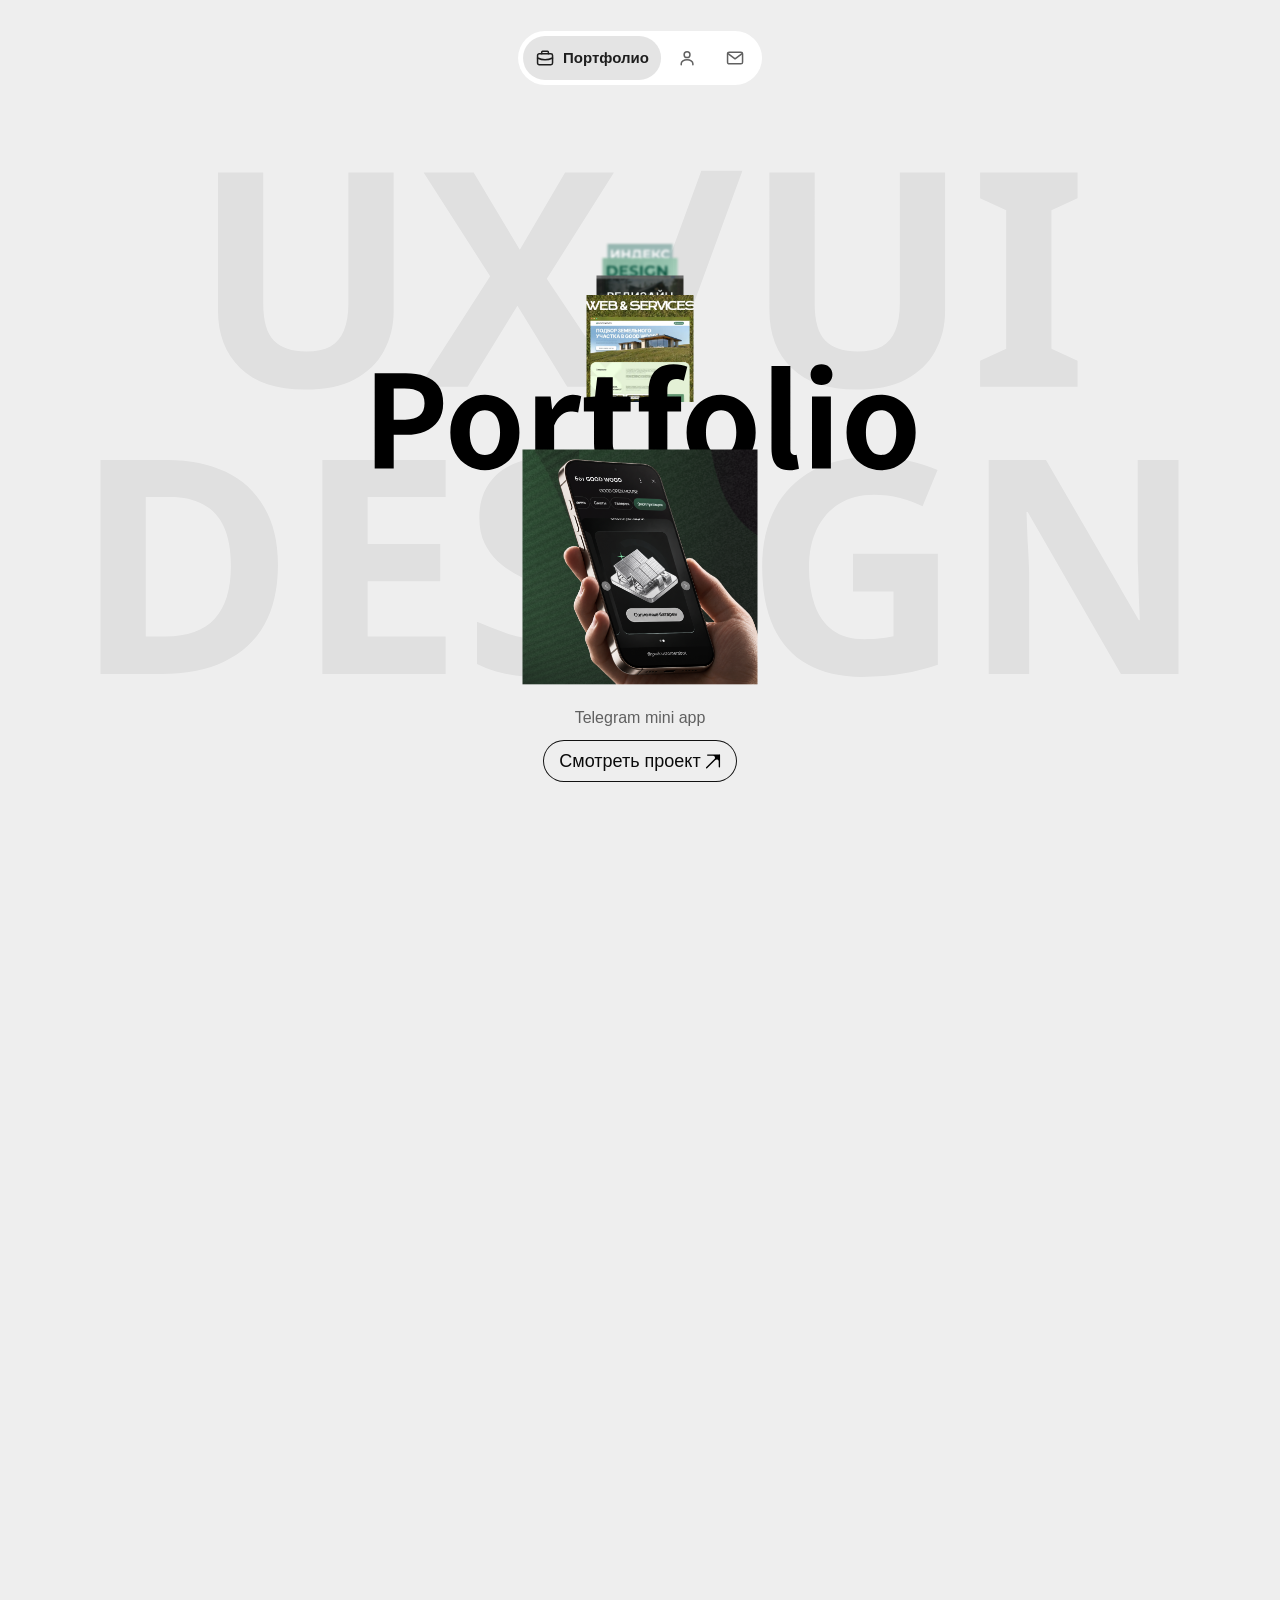
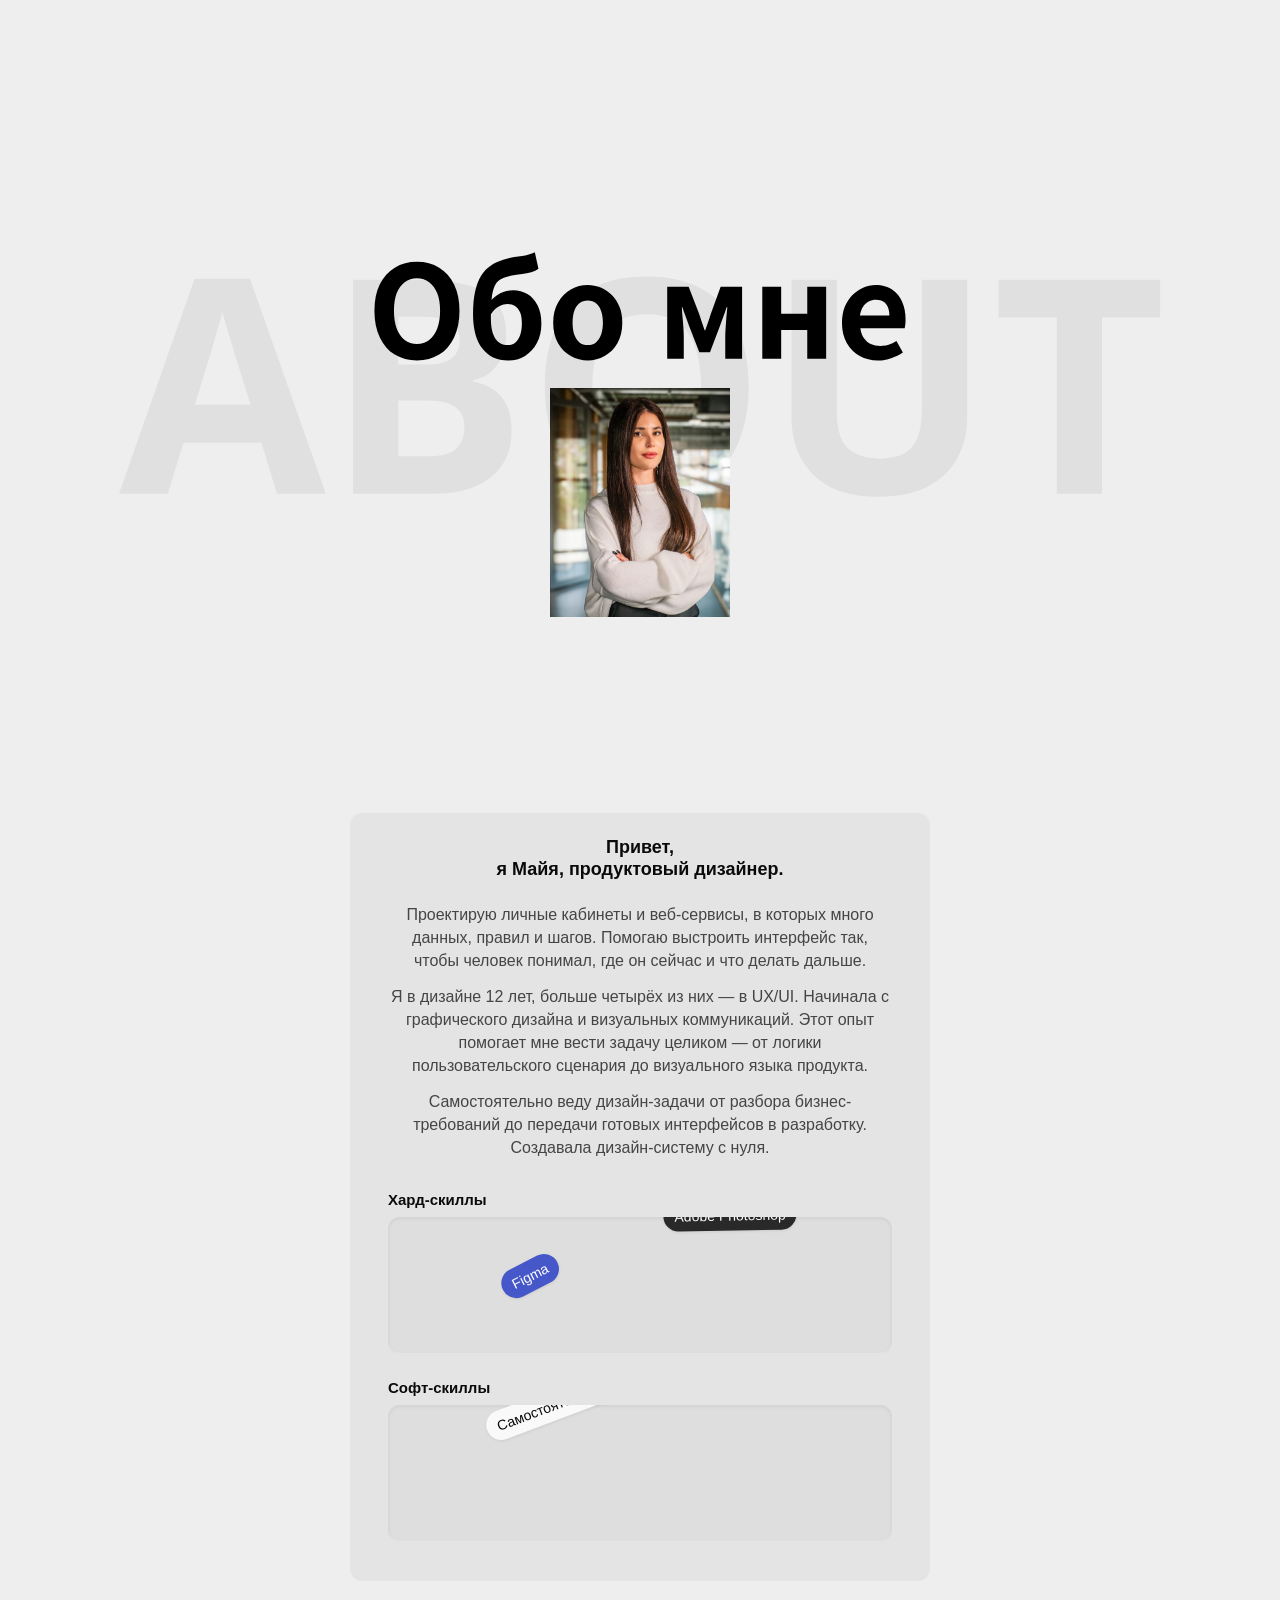
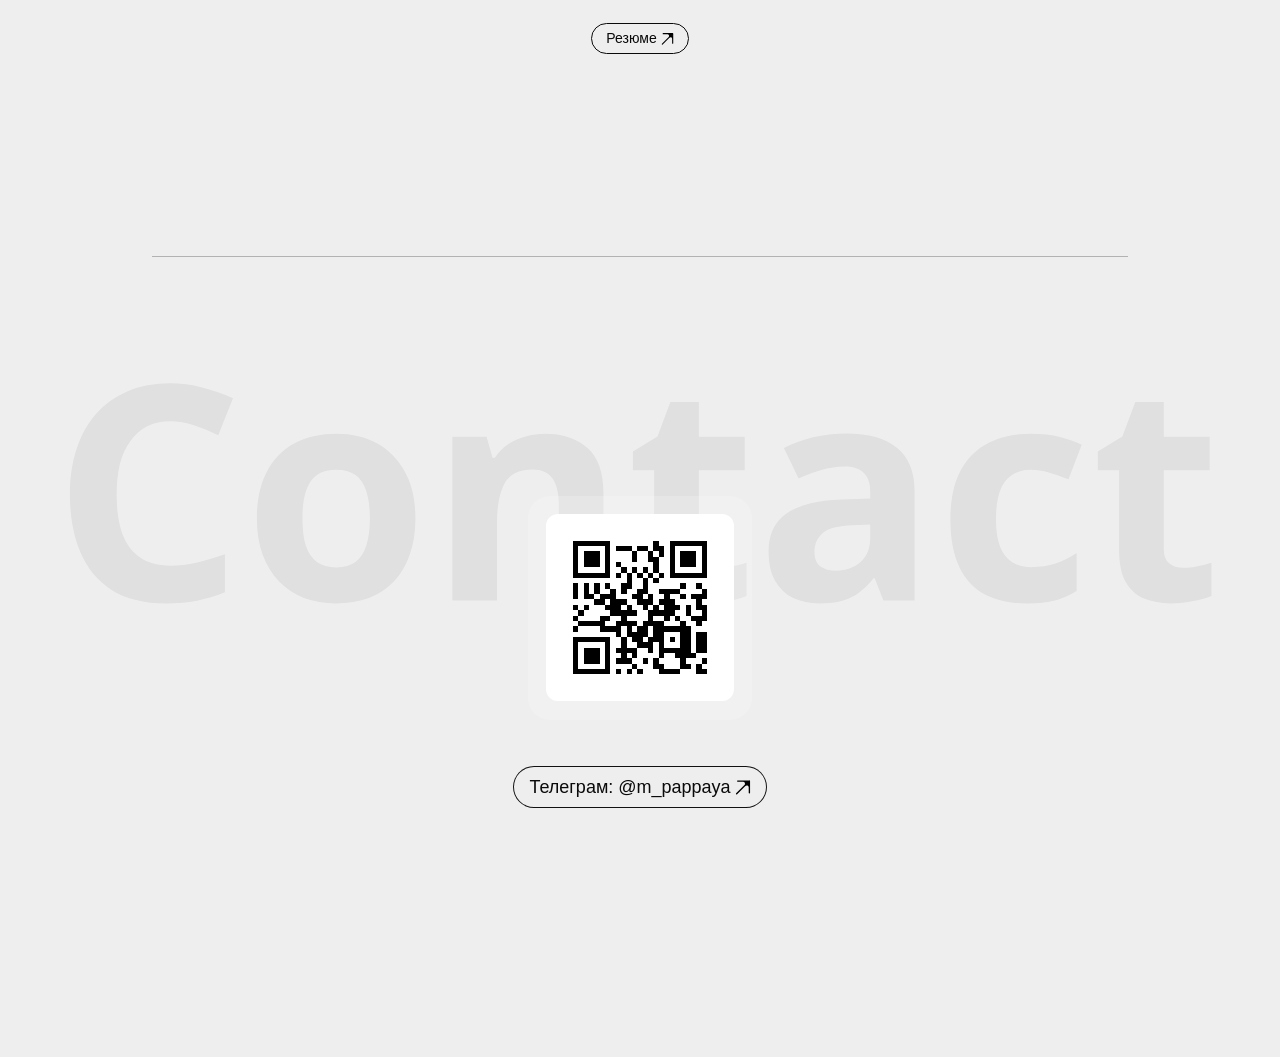
<file: index.html>
<!doctype html>
<html lang="ru">
<head>
  <meta charset="utf-8">
  <meta name="viewport" content="width=device-width, initial-scale=1">
  <meta name="description" content="Портфолио UX/UI-дизайнера. Избранные проекты.">
  <meta name="theme-color" content="#eeeeee">
  <link rel="icon" href="data:,">
  <title>Портфолио UX/UI-дизайнера</title>
  <link rel="stylesheet" href="./styles.css">
  <link rel="stylesheet" href="./about.css">
  <link rel="stylesheet" href="./contacts.css">
  <script src="./scroll.js" defer></script>
  <script src="./header-menu.js" defer></script>
  <script src="./about.js" defer></script>
  <script src="./about-skills.js" defer></script>
  <script src="./backdrop-reveal.js" defer></script>
</head>
<body>
  <nav class="nav" aria-label="Разделы портфолио">
    <span class="nav-highlight" aria-hidden="true"></span>
    <a class="nav-item" href="#portfolio" aria-current="location" data-selected title="Портфолио">
      <svg class="nav-icon" viewBox="0 0 24 24" aria-hidden="true">
        <rect x="3" y="7" width="18" height="13" rx="2"/>
        <path d="M8 7V5a1 1 0 0 1 1-1h6a1 1 0 0 1 1 1v2M3 12a21 21 0 0 0 18 0"/>
      </svg>
      <span class="nav-label"><span class="nav-label-text">Портфолио</span></span>
    </a>
    <a class="nav-item" href="#about" title="Обо мне">
      <svg class="nav-icon" viewBox="0 0 24 24" aria-hidden="true">
        <circle cx="12" cy="8" r="3.5"/>
        <path d="M5 20v-1a7 5 0 0 1 14 0v1"/>
      </svg>
      <span class="nav-label"><span class="nav-label-text">Обо мне</span></span>
    </a>
    <a class="nav-item" href="#contacts" title="Контакты">
      <svg class="nav-icon" viewBox="0 0 24 24" aria-hidden="true">
        <rect x="3" y="5" width="18" height="14" rx="2"/>
        <path d="m4 7 8 6 8-6"/>
      </svg>
      <span class="nav-label"><span class="nav-label-text">Контакты</span></span>
    </a>
  </nav>
  <main>
    <section id="portfolio" class="hero" aria-label="Портфолио">
      <div class="viewport">
        <div class="scene">
          <div class="backdrop" aria-hidden="true">
            <img class="backdrop-ux" src="./assets/ux-ui.svg" alt="" data-backdrop-reveal>
            <img class="backdrop-design" src="./assets/design.svg" alt="" data-backdrop-reveal="from-right">
          </div>

          <h1 class="headline">
            <img src="./assets/portfolio.svg" alt="Portfolio">
          </h1>

          <div class="covers" aria-hidden="true">
            <img class="cover" src="./assets/price-index.webp" data-title="Индекс цен" data-project-url="./price-index.html" alt="">
            <img class="cover" src="./assets/design-system.webp" data-title="Дизайн-система" data-project-url="./design-system.html" alt="">
            <img class="cover" src="[data-uri]" data-title="Редизайн сайта GWD.RU" data-project-url="./website-redesign.html" alt="">
            <img class="cover" src="./assets/land-search.webp" data-title="Подбор земельного участка" data-project-url="./land-selection.html" alt="">
            <img class="cover is-active" src="./assets/good-wood.webp" data-title="Telegram mini app" data-project-url="./telegram-mini-app.html" alt="">
          </div>

          <div class="project">
            <p id="project-title" class="project-title">Telegram mini app</p>
            <a class="project-link pill-link" href="./telegram-mini-app.html" role="link" aria-describedby="project-title">
              <span>Смотреть проект</span>
              <img src="./assets/arrow.svg" alt="" width="16" height="16">
            </a>
          </div>
        </div>
      </div>
    </section>

    <section id="about" class="about" aria-labelledby="about-title">
      <div class="about-intro">
        <div class="about-scene">
          <img class="about-backdrop" src="./assets/about-backdrop.svg" alt="" width="1044" height="223" data-backdrop-reveal="from-right">
          <h2 id="about-title" class="about-title">
            <img src="./assets/about-title.svg" alt="Обо мне" width="533" height="111">
          </h2>
          <img class="about-portrait" src="./assets/maya-portrait.webp" alt="Майя" width="600" height="762">
        </div>
      </div>

      <div class="about-details">
        <article class="about-card" aria-labelledby="about-greeting">
          <h3 id="about-greeting">Привет,<br>я Майя, продуктовый дизайнер.</h3>
          <div class="about-copy">
            <p>Проектирую личные кабинеты и веб-сервисы, в которых много данных, правил и шагов. Помогаю выстроить интерфейс так, чтобы человек понимал, где он сейчас и что делать дальше.</p>
            <p>Я в дизайне 12 лет, больше четырёх из них — в UX/UI. Начинала с графического дизайна и визуальных коммуникаций. Этот опыт помогает мне вести задачу целиком — от логики пользовательского сценария до визуального языка продукта.</p>
            <p>Самостоятельно веду дизайн-задачи от разбора бизнес-требований до передачи готовых интерфейсов в разработку. Создавала дизайн-систему с нуля.</p>
          </div>

          <div class="skills">
            <section class="skill-group" aria-labelledby="hard-skills">
              <h4 id="hard-skills">Хард-скиллы</h4>
              <div class="skill-well">
                <ul class="skill-tray" aria-labelledby="hard-skills">
                  <li><span>Figma</span></li>
                  <li><span>Adobe Photoshop</span></li>
                  <li><span>Adobe Illustrator</span></li>
                  <li><span>CorelDRAW</span></li>
                  <li><span>Claude Code</span></li>
                  <li><span>Codex</span></li>
                </ul>
              </div>
            </section>
            <section class="skill-group" aria-labelledby="soft-skills">
              <h4 id="soft-skills">Софт-скиллы</h4>
              <div class="skill-well">
                <ul class="skill-tray" aria-labelledby="soft-skills">
                  <li><span>Самостоятельность</span></li>
                  <li><span>Системное мышление</span></li>
                  <li><span>Умение прояснять требования</span></li>
                  <li><span>Аргументация дизайн-решений</span></li>
                  <li><span>Коммуникация с командой</span></li>
                </ul>
              </div>
            </section>
          </div>
        </article>

        <a class="about-resume" href="https://hh.ru/resume/0a3f9a51ff0d8aca550039ed1f546530315a4f">
          <span>Резюме</span>
          <img src="./assets/arrow.svg" alt="" width="13" height="13">
        </a>
      </div>
    </section>

    <section id="contacts" class="contacts" aria-labelledby="contacts-title">
      <span class="contacts-divider" aria-hidden="true" data-backdrop-reveal></span>
      <div class="contacts-content">
        <h2 id="contacts-title" class="contacts-title">
          <img src="./assets/contact-title.svg" alt="Контакты" width="1144" height="223" data-backdrop-reveal>
        </h2>
        <div class="contacts-qr">
          <img src="./assets/contact-telegram.png" alt="QR-код для связи в Telegram" width="350" height="350">
        </div>
        <a class="pill-link contact-link" href="https://t.me/m_pappaya">
          <span>Телеграм: @m_pappaya</span>
          <img src="./assets/arrow.svg" alt="" width="16" height="16">
        </a>
      </div>
    </section>
  </main>
</body>
</html>
</file>
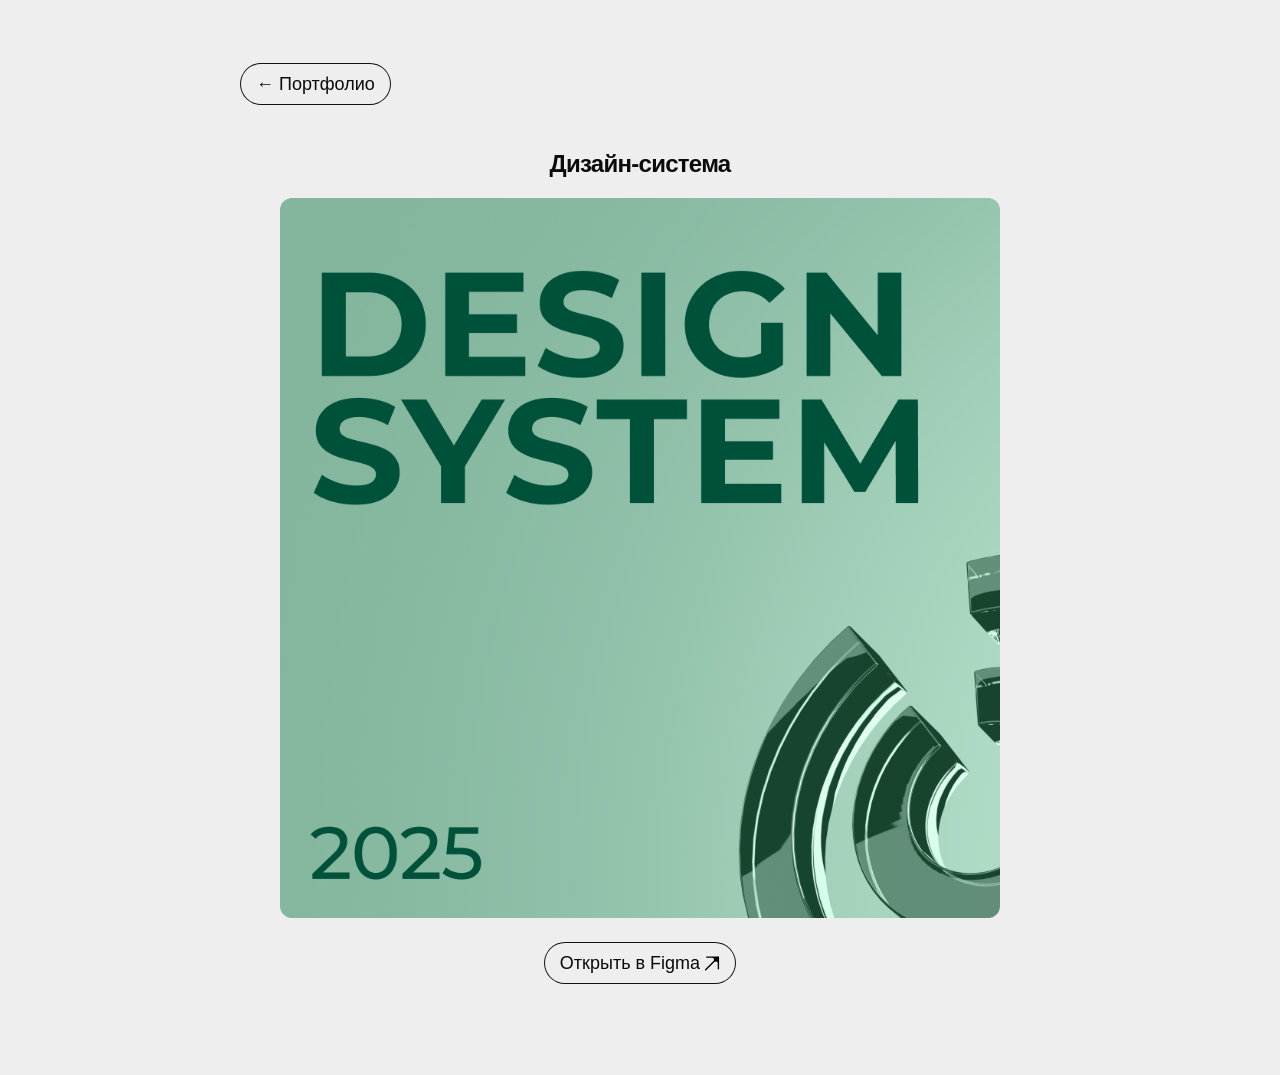
<file: design-system.html>
<!doctype html><html lang="ru"><head><meta charset="utf-8"><meta name="viewport" content="width=device-width, initial-scale=1"><meta name="theme-color" content="#eeeeee"><link rel="icon" href="data:,"><link rel="stylesheet" href="./styles.css"><title>Дизайн-система — Портфолио</title></head><body><main class="case-page redesign-page"><a class="pill-link" href="./index.html#portfolio">← Портфолио</a><section class="case-project" aria-labelledby="case-title"><h1 id="case-title">Дизайн-система</h1><img class="redesign-preview" src="./assets/design-system.webp" alt="Превью проекта Дизайн-система" width="940"><div class="redesign-actions" aria-label="Ссылки на проект"><a class="pill-link" href="https://www.figma.com/design/hRiXL8DSKrAsJkS54wPiDt/DESIGN-SYSTEM--Copy-?node-id=1610-21&amp;t=apATE0VGJPRNxL57-0" target="_blank" rel="noopener noreferrer"><span>Открыть в Figma</span><img src="./assets/arrow.svg" alt="" width="16" height="16"></a></div></section></main></body></html>
</file>
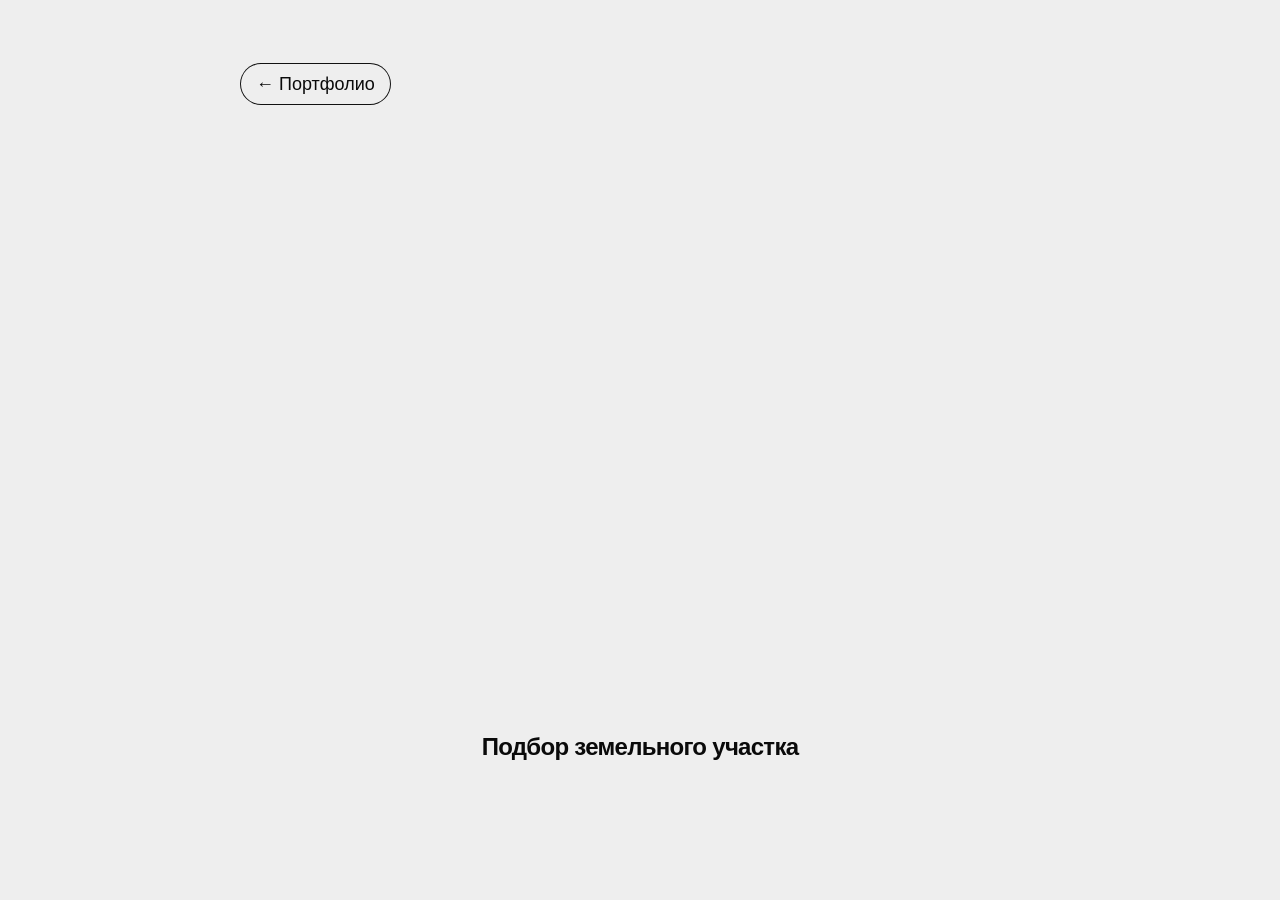
<file: land-selection.html>
<!doctype html><html lang="ru"><head><meta charset="utf-8"><meta name="viewport" content="width=device-width, initial-scale=1"><link rel="stylesheet" href="./styles.css"><title>Подбор земельного участка — Портфолио</title></head><body><main class="case-page"><a class="pill-link" href="./index.html#portfolio">← Портфолио</a><section class="case-project" aria-labelledby="case-title"><iframe class="case-embed" title="Кейс на Behance" src="https://www.behance.net/embed/project/258865535?ilo0=1" width="404" height="316" loading="lazy" referrerpolicy="strict-origin-when-cross-origin" allow="clipboard-write" allowfullscreen></iframe><h1 id="case-title">Подбор земельного участка</h1></section></main></body></html>
</file>
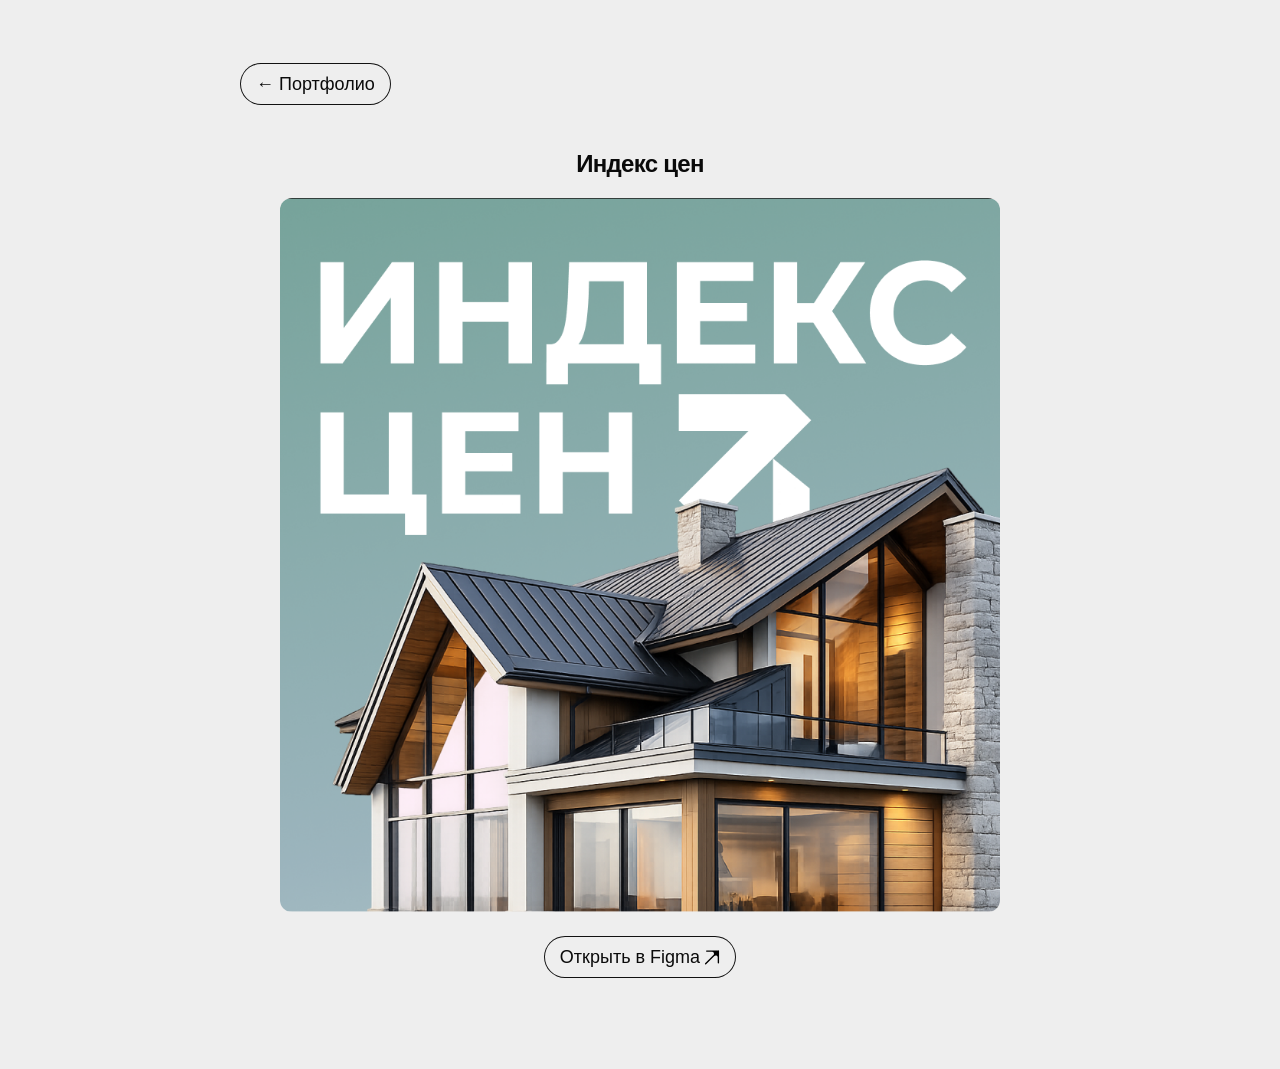
<file: price-index.html>
<!doctype html><html lang="ru"><head><meta charset="utf-8"><meta name="viewport" content="width=device-width, initial-scale=1"><meta name="theme-color" content="#eeeeee"><link rel="icon" href="data:,"><link rel="stylesheet" href="./styles.css"><title>Индекс цен — Портфолио</title></head><body><main class="case-page redesign-page"><a class="pill-link" href="./index.html#portfolio">← Портфолио</a><section class="case-project" aria-labelledby="case-title"><h1 id="case-title">Индекс цен</h1><img class="redesign-preview" src="./assets/price-index.webp" alt="Превью проекта Индекс цен" width="940"><div class="redesign-actions" aria-label="Ссылки на проект"><a class="pill-link" href="https://www.figma.com/design/UMTQMfLCDbjjLU2CMwf8yF/Portfolio?node-id=106-46068&amp;t=NVHPjtDxDbQPYGdf-0" target="_blank" rel="noopener noreferrer"><span>Открыть в Figma</span><img src="./assets/arrow.svg" alt="" width="16" height="16"></a></div></section></main></body></html>
</file>
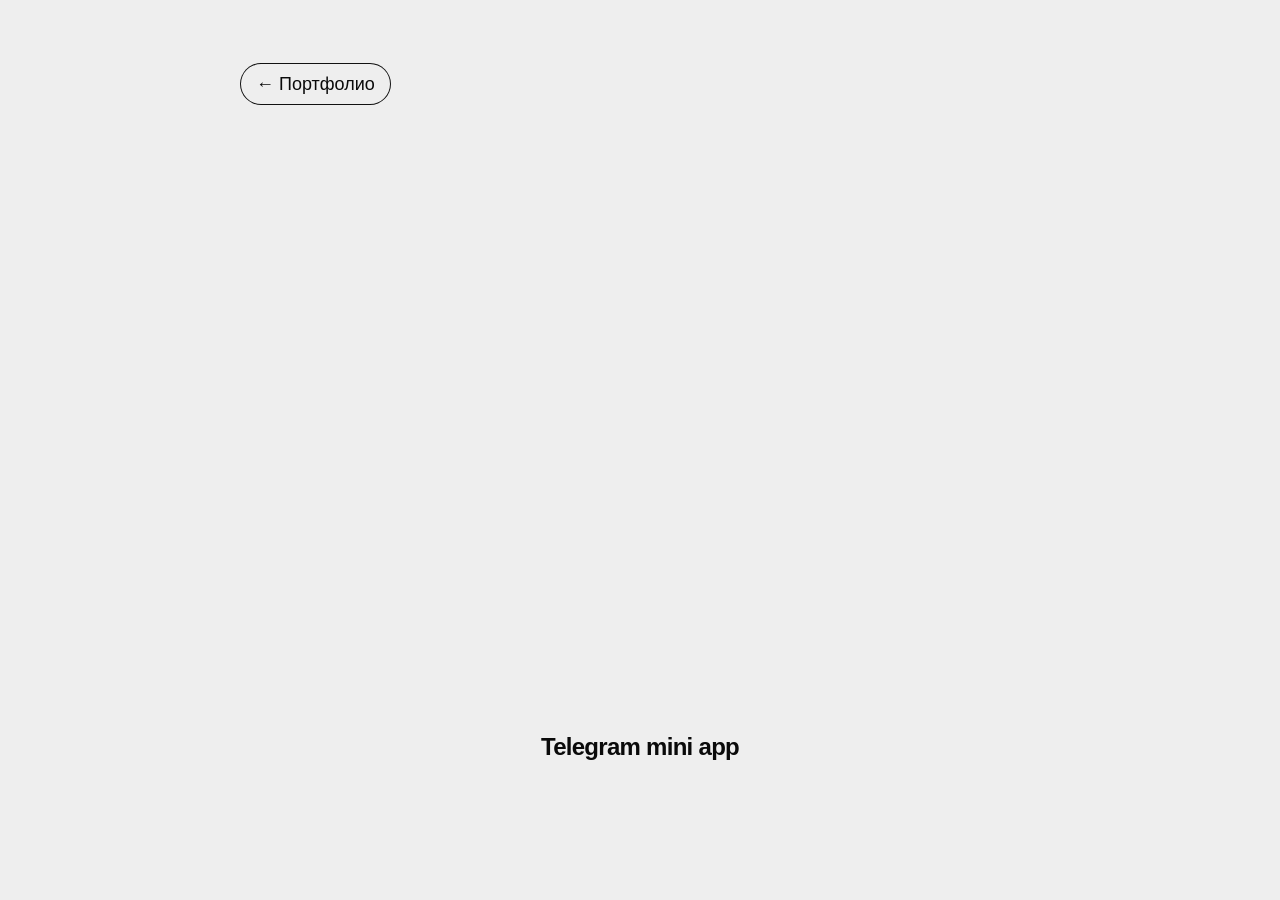
<file: telegram-mini-app.html>
<!doctype html>
<html lang="ru">
<head>
  <meta charset="utf-8">
  <meta name="viewport" content="width=device-width, initial-scale=1">
  <meta name="theme-color" content="#eeeeee">
  <link rel="icon" href="data:,">
  <link rel="stylesheet" href="./styles.css">
  <title>Telegram mini app — Портфолио</title>
</head>
<body>
  <main class="case-page">
    <a class="pill-link" href="./index.html#portfolio">← Портфолио</a>
    <section class="case-project" aria-labelledby="case-title">
      <iframe
        class="case-embed"
        title="Кейс Telegram mini app на Behance"
        src="https://www.behance.net/embed/project/258283341?ilo0=1"
        width="404"
        height="316"
        loading="lazy"
        referrerpolicy="strict-origin-when-cross-origin"
        allow="clipboard-write"
        allowfullscreen
      ></iframe>
      <h1 id="case-title">Telegram mini app</h1>
    </section>
  </main>
</body>
</html>
</file>
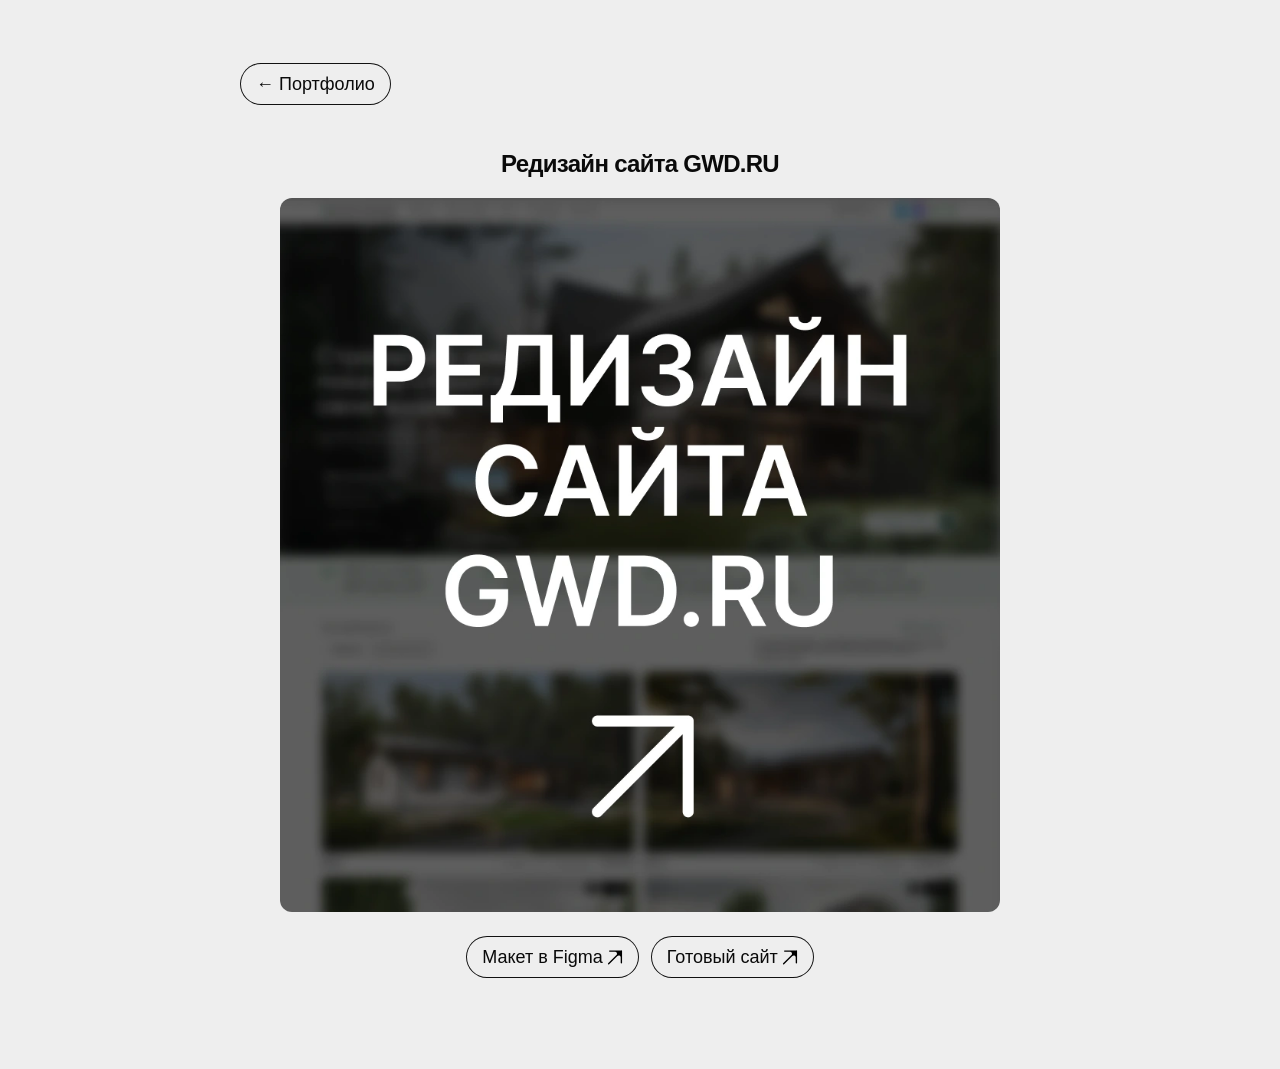
<file: website-redesign.html>
<!doctype html><html lang="ru"><head><meta charset="utf-8"><meta name="viewport" content="width=device-width, initial-scale=1"><meta name="theme-color" content="#eeeeee"><link rel="icon" href="data:,"><link rel="stylesheet" href="./styles.css"><title>Редизайн сайта GWD.RU — Портфолио</title></head><body><main class="case-page redesign-page"><a class="pill-link" href="./index.html#portfolio">← Портфолио</a><section class="case-project" aria-labelledby="case-title"><h1 id="case-title">Редизайн сайта GWD.RU</h1><img class="redesign-preview" src="[data-uri]" alt="Превью проекта Редизайн сайта GWD.RU" width="940"><div class="redesign-actions" aria-label="Ссылки на проект"><a class="pill-link" href="https://www.figma.com/design/UMTQMfLCDbjjLU2CMwf8yF/Portfolio?node-id=166-65169&amp;t=NVHPjtDxDbQPYGdf-0" target="_blank" rel="noopener noreferrer"><span>Макет в Figma</span><img src="./assets/arrow.svg" alt="" width="16" height="16"></a><a class="pill-link" href="https://www.gwd.ru" target="_blank" rel="noopener noreferrer"><span>Готовый сайт</span><img src="./assets/arrow.svg" alt="" width="16" height="16"></a></div></section></main></body></html>
</file>
<file: styles.css>
:root {
  color-scheme: light;
  background: #eee;
  color: #0a0a0a;
  font-family: Arial, sans-serif;
  scrollbar-width: thin;
}

* {
  box-sizing: border-box;
}

body {
  margin: 0;
}

img {
  display: block;
}

.hero.is-animated {
  min-block-size: 370svh;
}

.viewport {
  position: sticky;
  inset-block-start: 0;
  block-size: 100vh;
  block-size: 100dvh;
  overflow: clip;
  isolation: isolate;
  container-type: size;
}

.nav {
  --nav-padding: 5px;
  --nav-radius: 999px;
  --nav-highlight: #e4e4e4;
  display: flex;
  align-items: center;
  gap: 4px;
  position: fixed;
  z-index: 30;
  inset-block-start: clamp(16px, 4.3svh, 31px);
  inset-inline-start: 50%;
  inline-size: max-content;
  padding: var(--nav-padding);
  border-radius: var(--nav-radius);
  background: #fff;
  transform: translateX(-50%);
}

.nav-item {
  position: relative;
  z-index: 1;
  display: flex;
  align-items: center;
  min-block-size: 44px;
  padding: 0 12px;
  border: 0;
  border-radius: var(--nav-radius);
  background: transparent;
  color: #606060;
  font: inherit;
  font-size: 15px;
  font-weight: 700;
  text-decoration: none;
  line-height: 1.15;
  cursor: pointer;
}

.nav-item[data-selected],
.nav-item:hover {
  color: #1e1e1e;
}

.nav:not(.is-enhanced) .nav-item[data-selected] {
  background: var(--nav-highlight);
}

.nav-icon {
  flex: none;
  inline-size: 20px;
  block-size: 20px;
  fill: none;
  stroke: currentColor;
  stroke-width: 1.8;
  stroke-linecap: round;
  stroke-linejoin: round;
}

.nav-label {
  display: block;
  flex: none;
  inline-size: 0;
  opacity: 0;
}

.nav-item[data-selected] .nav-label {
  inline-size: max-content;
  opacity: 1;
}

.nav-label-text {
  display: block;
  inline-size: max-content;
  padding-inline-start: 8px;
  white-space: nowrap;
}

.nav-highlight {
  display: none;
  position: absolute;
  inset-inline-start: 0;
  inset-block-start: var(--nav-padding);
  block-size: 44px;
  border-radius: var(--nav-radius);
  background: var(--nav-highlight);
  pointer-events: none;
}

.nav.is-enhanced .nav-highlight {
  display: block;
}

.scene {
  --unit: min(1px, calc(100svh / 722), calc(100cqw / 1120));
  position: absolute;
  inset: 50% auto auto 50%;
  inline-size: 100%;
  block-size: calc(722 * var(--unit));
  transform: translate(-50%, -50%);
}

.backdrop img,
.headline,
.cover {
  position: absolute;
  inset-inline-start: 50%;
}

.backdrop img {
  transform: translateX(-50%);
  pointer-events: none;
}

.backdrop-ux {
  inline-size: calc(864 * var(--unit));
  inset-block-start: calc(81 * var(--unit));
  margin-inline-start: calc(8 * var(--unit));
}

.backdrop-design {
  inline-size: calc(1080 * var(--unit));
  inset-block-start: calc(368 * var(--unit));
}

@media (prefers-reduced-motion: no-preference) {
  .has-backdrop-motion [data-backdrop-reveal]:not(.is-revealed) {
    opacity: 0;
  }

  .has-backdrop-motion [data-backdrop-reveal].is-revealed {
    --backdrop-offset: clamp(-48px, -4vw, -18px);
    animation: backdrop-enter 680ms cubic-bezier(.22, .61, .36, 1) both;
  }

  .has-backdrop-motion [data-backdrop-reveal="from-right"].is-revealed {
    --backdrop-offset: clamp(18px, 4vw, 48px);
  }
}

@keyframes backdrop-enter {
  from { opacity: 0; translate: var(--backdrop-offset) 0; }
  to { opacity: 1; translate: 0; }
}

.headline {
  z-index: 4;
  inline-size: calc(546 * var(--unit));
  inset-block-start: calc(274 * var(--unit));
  margin: 0;
  transform: translateX(calc(-50% + 5 * var(--unit)));
  pointer-events: none;
}

.headline img {
  inline-size: 100%;
}

.cover {
  --size: 235;
  --top: 360.5;
  --blur: 0px;
  --opacity: 1;
  --layer: 10;
  --shift: 0;
  z-index: var(--layer);
  inset-block-start: 0;
  inline-size: calc(235 * var(--unit));
  aspect-ratio: 1;
  object-fit: cover;
  transform-origin: center top;
  transform:
    translate(calc(-50% + var(--shift) * var(--unit)), calc(var(--top) * var(--unit)))
    scale(calc(var(--size) / 235));
  filter: blur(var(--blur));
  opacity: var(--opacity);
  pointer-events: none;
}

.cover:nth-child(1) { --size: 65; --top: 155; --blur: 4px; --opacity: .75; --layer: 1; }
.cover:nth-child(2) { --size: 75; --top: 169; --blur: 3px; --opacity: .9; --layer: 2; }
.cover:nth-child(3) { --size: 87; --top: 186.5; --blur: 2px; --opacity: .9; --layer: 3; }
.cover:nth-child(4) { --size: 107; --top: 206; --blur: 1px; --opacity: 1; --layer: 4; }

.cover.is-active {
  z-index: 11;
  filter: none;
  opacity: 1;
}

.project {
  position: absolute;
  z-index: 15;
  inset-inline: 0;
  inset-block-start: calc(619 * var(--unit));
  display: grid;
  justify-items: center;
  gap: 12px;
  text-align: center;
}

.project-title {
  margin: 0;
  color: #606060;
  font-size: clamp(13px, calc(16 * var(--unit)), 16px);
  line-height: 20px;
}

.pill-link {
  display: inline-flex;
  align-items: center;
  gap: 4px;
  inline-size: max-content;
  border-radius: 999px;
  box-shadow: inset 0 0 0 1px #111;
  background: #eee;
  color: #0a0a0a;
  padding: 10px 16px;
  font-size: 18px;
  line-height: 22px;
  text-decoration: none;
}

.pill-link[href]:hover {
  background: #fff;
}

.case-page {
  inline-size: min(100% - 32px, 800px);
  margin-inline: auto;
  padding-block: clamp(24px, 7vh, 64px);
}

.case-project {
  display: grid;
  justify-items: center;
  gap: 20px;
  margin-block-start: clamp(24px, 5vh, 48px);
  text-align: center;
}

.case-project h1 {
  margin: 0;
  font-size: clamp(18px, 3vw, 24px);
  letter-spacing: -.03em;
}

.case-embed {
  display: block;
  inline-size: min(100%, 720px);
  block-size: auto;
  aspect-ratio: 404 / 316;
  border: 0;
  border-radius: 12px;
}

a:focus-visible,
.nav-item:focus-visible {
  outline: 2px solid #00513a;
  outline-offset: 3px;
}

@media (max-width: 600px) {
  .scene {
    --unit: min(.83px, calc(100svh / 770), calc(100cqw / 455));
  }

  .backdrop-ux {
    inline-size: 84cqw;
    inset-block-start: calc(101 * var(--unit));
    margin-inline-start: 0;
  }

  .backdrop-design {
    inline-size: 98cqw;
    inset-block-start: calc(439 * var(--unit));
  }

  .headline {
    inline-size: min(92cqw, calc(450 * var(--unit)));
    transform: translateX(-50%);
  }

  .nav-item {
    font-size: 14px;
  }
}

/* Responsive project detail pages */
.redesign-preview {display:block;inline-size:min(100%,720px);block-size:auto;border-radius:12px;}
.redesign-actions {display:flex;flex-wrap:wrap;gap:12px;justify-content:center;margin-block:4px 28px;}
.redesign-actions .pill-link {justify-content:center;}
@media(max-width:440px){.redesign-actions{width:100%;flex-direction:column;align-items:stretch}.redesign-actions .pill-link{inline-size:100%;}}
</file>
<file: about.css>
.about {
  --about-unit: min(1px, calc(100vw / 1120));
  --about-scene-height: calc(436 * var(--about-unit) + 66px);
  --about-travel: clamp(155px, 29svh, 250px);
  --about-progress: 0;
  padding-bottom: clamp(52px, 8vw, 112px);
}

.about-scene {
  position: sticky;
  inset-block-start: 0;
  isolation: isolate;
  overflow-x: clip;
  block-size: var(--about-scene-height);
}

.about.is-animated .about-intro {
  min-block-size: calc(var(--about-scene-height) + var(--about-travel));
}

.about-backdrop,
.about-title,
.about-portrait {
  position: absolute;
  inset-inline-start: 50%;
  block-size: auto;
  transform: translateX(-50%);
}

.about-backdrop {
  inset-block-start: calc(79 * var(--about-unit) + 66px);
  inline-size: min(96%, calc(1044 * var(--about-unit)));
}

.about-title {
  z-index: 2;
  inset-block-start: calc(55 * var(--about-unit) + 66px);
  inline-size: calc(533 * var(--about-unit));
  margin: 0;
  transform: translate(-50%, calc(149 * var(--about-unit) * var(--about-progress)));
}

.about-title img {
  inline-size: 100%;
  block-size: auto;
}

.about-portrait {
  z-index: 1;
  inset-block-start: calc(192 * var(--about-unit) + 66px);
  inline-size: calc(180 * var(--about-unit));
  filter: grayscale(var(--about-progress));
  transform: translate(-50%, calc(-81 * var(--about-unit) * var(--about-progress)));
}

.about-details {
  position: relative;
  z-index: 3;
  display: grid;
  justify-items: center;
  gap: 42px;
}

.about-card {
  inline-size: min(580px, calc(100% - 32px));
  margin: 0 auto;
  border-radius: 12px;
  background: #e4e4e4;
  padding: 24px clamp(22px, 4vw, 38px) clamp(24px, 4vw, 38px);
}

.about.is-animated .about-details {
  margin-block-start: calc(-69 * var(--about-unit));
}

.about-resume {
  display: flex;
  align-items: center;
  gap: 4px;
  inline-size: max-content;
  padding: 6px 14px;
  border: 1px solid currentColor;
  border-radius: 999px;
  color: inherit;
  font-size: 14px;
  line-height: 17px;
  text-decoration: none;
}

.about-resume:hover,
.about-resume:focus-visible,
.about-resume:active,
.about-resume.is-pressed {
  background: #fff;
}

.about-details.is-revealed {
  animation: about-card-enter 490ms cubic-bezier(.2, .7, .25, 1) both;
}

.about.is-animated .about-details:not(.is-revealed) {
  opacity: 0;
}

@keyframes about-card-enter {
  from { opacity: .12; transform: translateY(22px); }
  to { opacity: 1; transform: translateY(0); }
}

.about-card h3 {
  margin: 0 0 24px;
  text-align: center;
  font-size: clamp(18px, 1.4vw, 19px);
  line-height: 1.2;
}

.about-copy {
  display: grid;
  gap: 14px;
  color: #454545;
  font-size: clamp(15px, 1.25vw, 17px);
  line-height: 1.42;
  text-align: center;
}

.about-copy p {
  margin: 0;
}

.skills {
  display: grid;
  gap: 24px;
  margin-block-start: 32px;
}

.skill-group h4 {
  margin: 0 0 9px;
  font-size: 15px;
}

.skill-tray {
  --tray-height: 138px;
  position: relative;
  display: flex;
  flex-wrap: wrap;
  align-content: center;
  gap: 7px;
  min-block-size: var(--tray-height);
  margin: 0;
  padding: 12px;
  border-radius: 12px;
  background: #dedede;
  box-shadow: inset 0 1px 4px #00000014, inset 0 -2px 0 #ffffff4d;
  list-style: none;
}

.skill-tray li {
  inline-size: max-content;
  max-inline-size: calc(100% - 8px);
  padding: 7px 11px;
  border-radius: 999px;
  background: #f9f9f9;
  box-shadow: 0 1px 3px #00000015;
  font-size: clamp(11px, 2.7vw, 14px);
  line-height: 1.15;
}

.skill-tray li span {
  display: block;
}

.skill-tray li:nth-child(2n) {
  background: #292929;
  color: #fff;
}

.skill-group:first-child .skill-tray li:first-child {
  background: #4658c9;
  color: #fff;
}

.skill-tray.is-playing {
  display: block;
  block-size: var(--tray-height);
  padding: 0;
  overflow: hidden;
}

.skill-tray.is-playing li {
  position: absolute;
  inset: 0 auto auto 0;
  opacity: 0;
  cursor: grab;
  touch-action: none;
  user-select: none;
}

.skill-tray.is-playing li.is-held {
  z-index: 1;
  cursor: grabbing;
}

@media (max-width: 600px) {
  .about {
    --about-unit: min(.67px, calc(100vw / 580));
    --about-scene-height: calc(436 * var(--about-unit) + 58px);
  }

  .about-details {
    gap: 32px;
  }

  .skill-tray {
    --tray-height: 188px;
  }
}

@media (prefers-reduced-motion: reduce) {
  .about.is-animated .about-intro {
    min-block-size: 0;
  }

  .about-details.is-revealed {
    animation: none;
  }

  .about.is-animated .about-details:not(.is-revealed) {
    opacity: 1;
  }

  .about.is-animated .about-details {
    margin-block-start: 0;
  }
}
</file>
<file: contacts.css>
.contacts {
  --contacts-top: clamp(150px, 26.2svh, 225px);
  --qr-size: 224px;
  position: relative;
  isolation: isolate;
  overflow: clip;
  min-block-size: 100svh;
  padding: var(--contacts-top) 16px 68px;
  background: #EEEEEE;
}

.contacts-divider {
  position: absolute;
  inset-block-start: clamp(98px, 11svh, 110px);
  inset-inline: 24px;
  max-inline-size: 976px;
  margin-inline: auto;
  border-block-start: 1px solid #00000040;
}

@media (prefers-reduced-motion: no-preference) {
  .has-backdrop-motion .contacts-divider[data-backdrop-reveal].is-revealed {
    animation-name: contacts-divider-enter;
  }
}

@keyframes contacts-divider-enter {
  from { opacity: 0; scale: 0 1; }
  to { opacity: 1; scale: 1; }
}

.contacts-content {
  position: relative;
  display: grid;
  justify-items: center;
  gap: clamp(30px, 4vw, 46px);
  padding-block-start: min(114px, 14.8vw);
}

.contacts-title {
  position: absolute;
  inset-block-start: 0;
  inset-inline: 0;
  inline-size: min(100%, 1144px);
  margin: 0 auto;
  pointer-events: none;
}

.contacts-title img {
  inline-size: 100%;
  block-size: auto;
}

.contacts-qr {
  position: relative;
  display: grid;
  place-items: center;
  inline-size: var(--qr-size);
  aspect-ratio: 1;
  border-radius: 22px;
}

.contacts-qr::before {
  position: absolute;
  inset: 0;
  border-radius: inherit;
  background: url("./assets/contact-telegram.png") center / cover;
  opacity: .2;
  content: "";
}

.contacts-qr img {
  position: relative;
  inline-size: 83.64%;
  block-size: auto;
  border-radius: 12px;
  image-rendering: pixelated;
}

.contact-link:focus-visible,
.contact-link:active {
  background: #fff;
}

@media (max-width: 600px) {
  .contacts {
    --contacts-top: clamp(144px, 24svh, 186px);
    --qr-size: clamp(184px, 54vw, 224px);
  }
}
</file>
